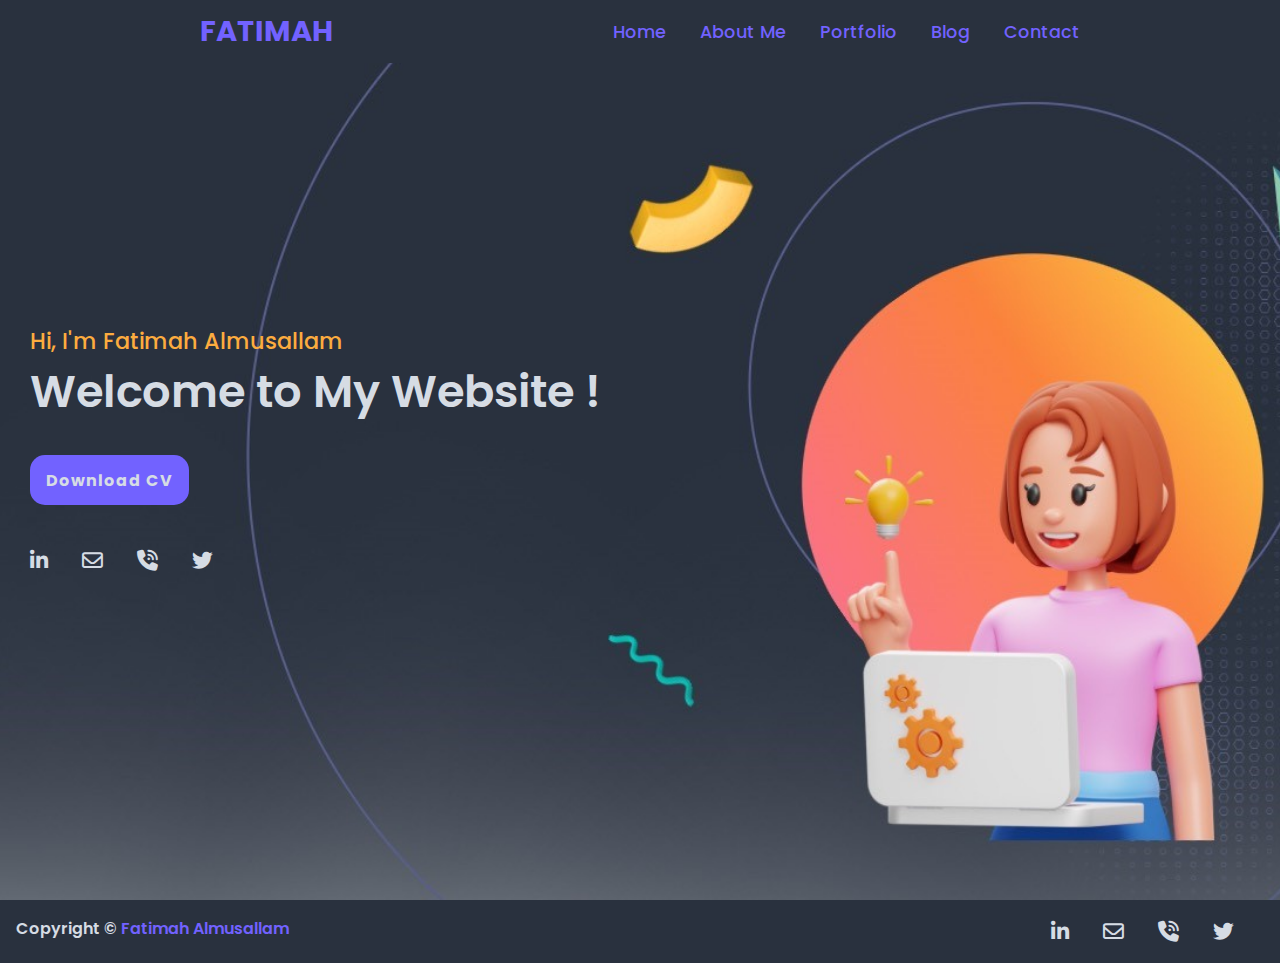
<file: index.html>
<!DOCTYPE html>
<html lang="en">
<head>
    <meta charset="UTF-8">
    <meta name="viewport" content="width=device-width, initial-scale=1.0">
    <link rel="stylesheet" href="style.css">
    <script src="script.js"></script>
    <link rel="stylesheet" href="https://cdnjs.cloudflare.com/ajax/libs/font-awesome/6.4.0/css/all.min.css">
    <title>Fatimah Almusallam</title>
</head>
<body class="light-mode">
    <header>
        <a href="index.html" class="logo">Fatimah</a>
        <nav class="navigation">
            <a href="index.html">Home</a>
            <a href="aboutme.html">About Me</a>
            <a href="portfolio.html">Portfolio</a>
            <a href="blog.html">Blog</a>
            <a href="contact.html">Contact</a>
        </nav>
    </header>
    <section class="main" id="hom.html" >
        <div>
            <h2> Hi, I'm Fatimah Almusallam <br> <span> Welcome to My Website ! </span></h2>
            <h3></h3>
            <a href="files/CV- Fatimah Almusallam  (4).pdf" class="main-btn"> Download CV </a>
            <div class="social-icons">
                <a href="https://www.linkedin.com/in/fatimah-almusallam-3b6923206?utm_source=share&utm_campaign=share_via&utm_content=profile&utm_medium=ios_app"><i class="fa-brands fa-linkedin-in"></i></a>
                <a href="mailto:fatima.almusallam0@gmail.com"><i class="fa-regular fa-envelope"></i></a>
                <a href="call:+9660536881809"><i class="fa-solid fa-phone-volume"></i></a>
                <a href="https://twitter.com/Fatimalmusallam"><i class="fa-brands fa-twitter"></i></a>
            </div>
        </div>
    </section>
        <footer class="footer">
        <p class="footer-title">Copyright © <span>Fatimah Almusallam</span></p>
        <div class="social-icons">
            <a href="https://www.linkedin.com/in/fatimah-almusallam-3b6923206?utm_source=share&utm_campaign=share_via&utm_content=profile&utm_medium=ios_app"><i class="fa-brands fa-linkedin-in"></i></a>
            <a href="mailto:fatima.almusallam0@gmail.com"><i class="fa-regular fa-envelope"></i></a>
            <a href="call:+9660536881809"><i class="fa-solid fa-phone-volume"></i></a>
            <a href="https://twitter.com/Fatimalmusallam"><i class="fa-brands fa-twitter"></i></a>
        </div>
    </footer>
</body>
</html>
</file>
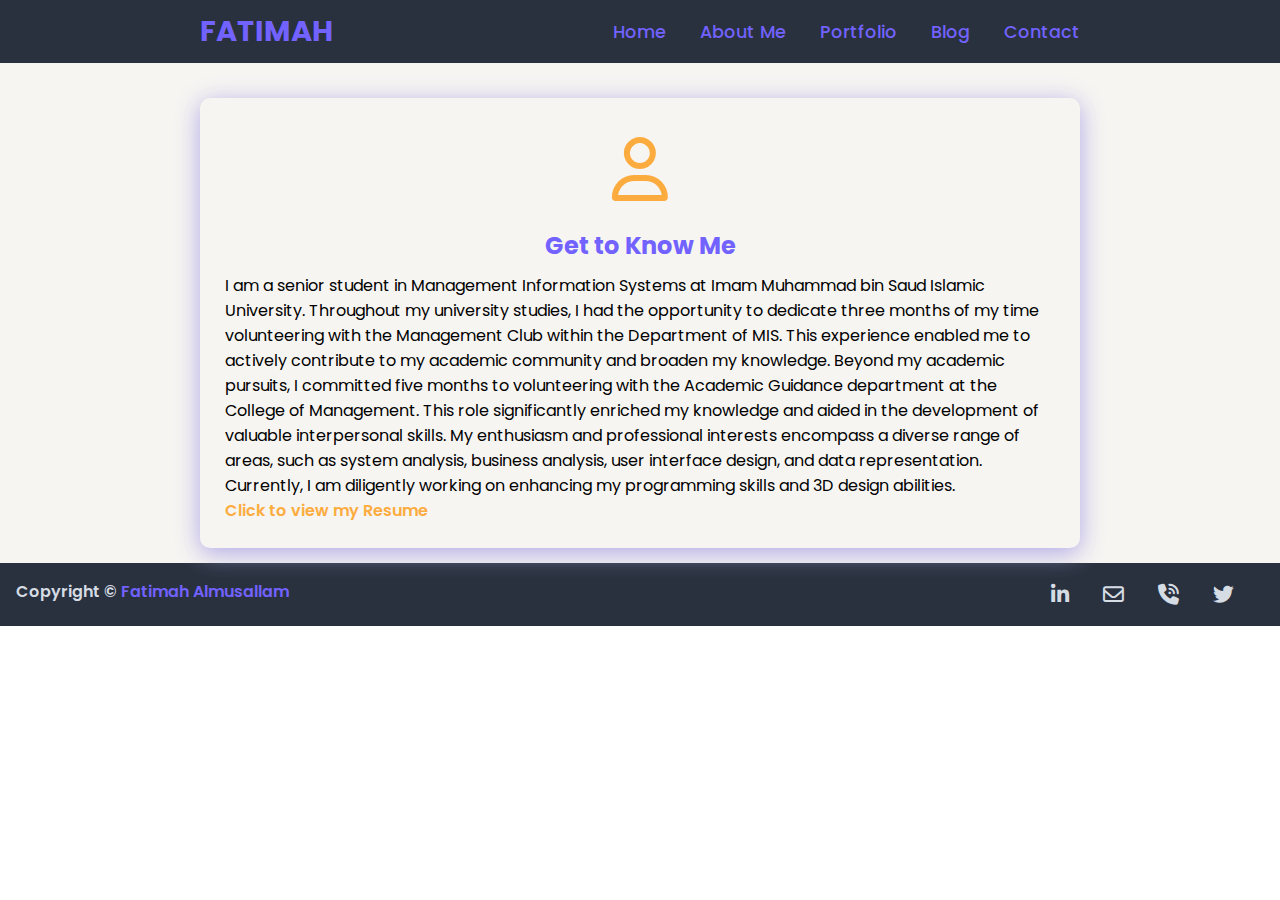
<file: aboutme.html>
<!DOCTYPE html>
<html lang="en">
<head>
    <meta charset="UTF-8">
    <meta name="viewport" content="width=device-width, initial-scale=1.0">
    <link rel="stylesheet" href="style.css">
    <script src="script.js"></script>
    <link rel="stylesheet" href="https://cdnjs.cloudflare.com/ajax/libs/font-awesome/6.4.0/css/all.min.css">
    <title>About Me - Fatimah Almusallam</title>
</head>
<body>
    <header>
        <a href="index.html" class="logo">Fatimah</a>
        <nav class="navigation">
            <a href="index.html">Home</a>
            <a href="aboutme.html">About Me</a>
            <a href="portfolio.html">Portfolio</a>
            <a href="blog.html">Blog</a>
            <a href="contact.html">Contact</a>
        </nav>
    </header>
    <section class="cards backgroundcolor" id="aboutme">
        <h2 class="title"> About Me </h2>
        <div class="content">
            <div class="card">
                <div class="icon">
                    <i class="fa-regular fa-user"></i>
                </div>
                <div class="info1">
                    <h3> Get to Know Me </h3>
                    <p> I am a senior student in Management Information Systems at Imam Muhammad bin Saud Islamic University. Throughout my university studies, I had the opportunity to dedicate three months of my time volunteering with the Management Club within the Department of MIS. This experience enabled me to actively contribute to my academic community and broaden my knowledge.
    
                        Beyond my academic pursuits, I committed five months to volunteering with the Academic Guidance department at the College of Management. This role significantly enriched my knowledge and aided in the development of valuable interpersonal skills.
                        
                        My enthusiasm and professional interests encompass a diverse range of areas, such as system analysis, business analysis, user interface design, and data representation. Currently, I am diligently working on enhancing my programming skills and 3D design abilities. <a href="files/CV- Fatimah Almusallam  (4).pdf" class="cv"><br> Click to view my Resume</a>
    
                    </p>
                </div>
            </div>
        </div>
    </section>    <footer class="footer">
        <p class="footer-title">Copyright © <span>Fatimah Almusallam</span></p>
        <div class="social-icons">
            <a href="https://www.linkedin.com/in/fatimah-almusallam-3b6923206?utm_source=share&utm_campaign=share_via&utm_content=profile&utm_medium=ios_app"><i class="fa-brands fa-linkedin-in"></i></a>
            <a href="mailto:fatima.almusallam0@gmail.com"><i class="fa-regular fa-envelope"></i></a>
            <a href="call:+9660536881809"><i class="fa-solid fa-phone-volume"></i></a>
            <a href="https://twitter.com/Fatimalmusallam"><i class="fa-brands fa-twitter"></i></a>
        </div>
    </footer>
</body>
</html>
</file>
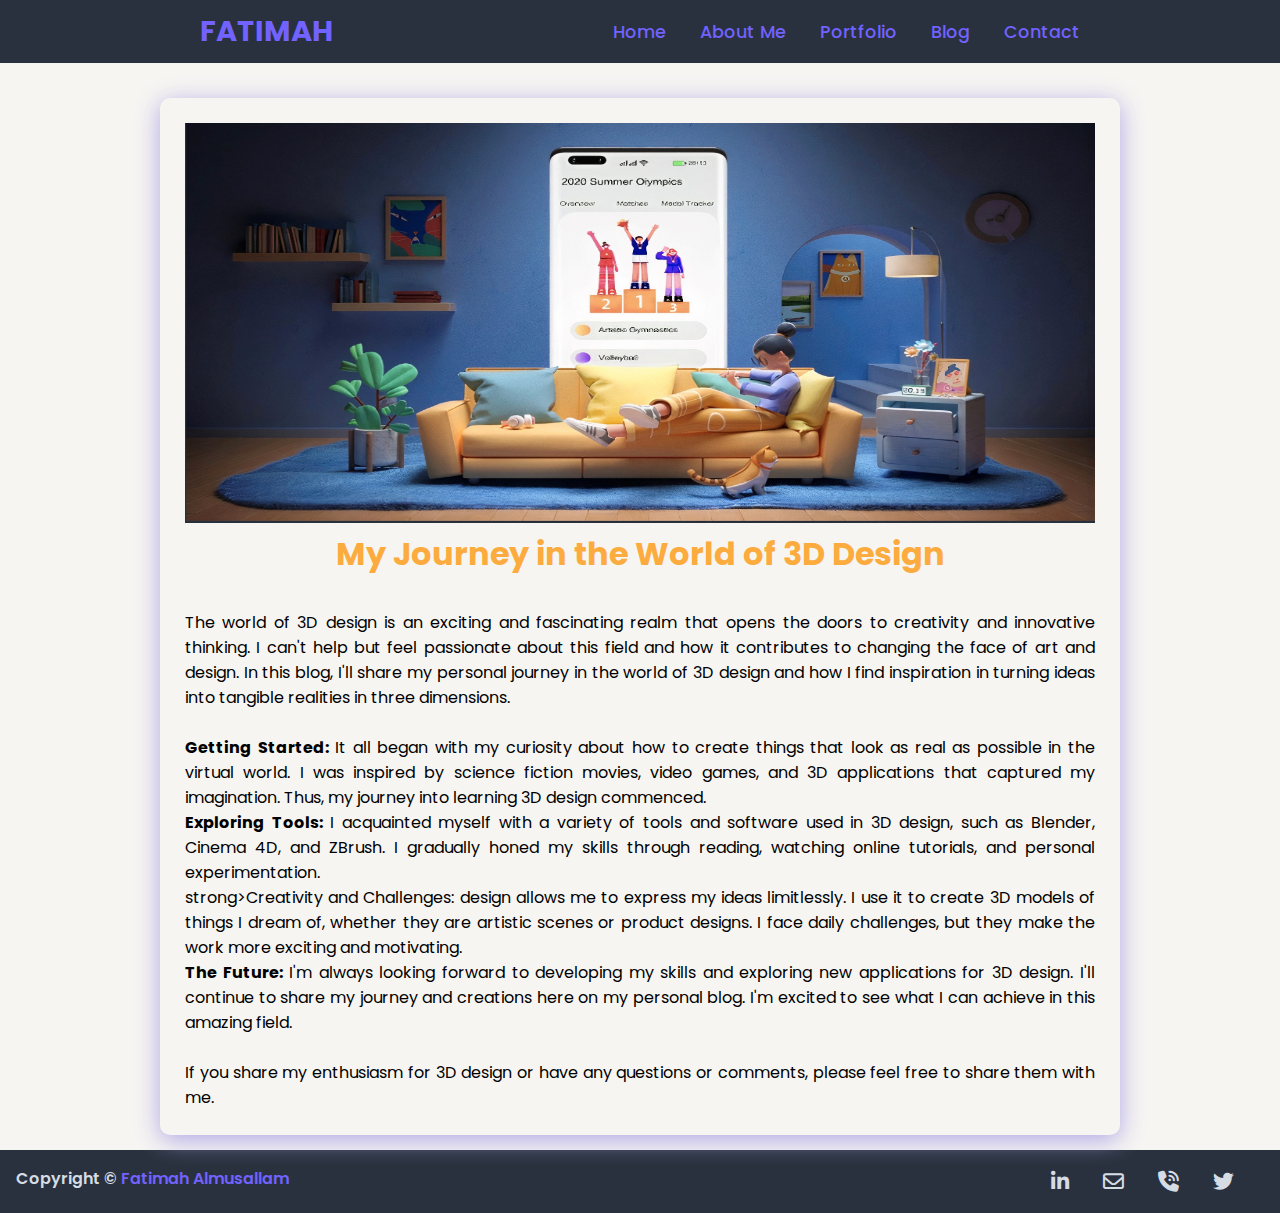
<file: blog.html>
<!DOCTYPE html>
<html lang="en">
<head>
    <meta charset="UTF-8">
    <meta name="viewport" content="width=device-width, initial-scale=1.0">
    <link rel="stylesheet" href="style.css">
    <script src="script.js"></script>
    <link rel="stylesheet" href="https://cdnjs.cloudflare.com/ajax/libs/font-awesome/6.4.0/css/all.min.css">
    <title>Blog - Fatimah Almusallam</title>
</head>
<body>
    <header>
        <a href="index.html" class="logo">Fatimah</a>
        <nav class="navigation">
            <a href="index.html">Home</a>
            <a href="aboutme.html">About Me</a>
            <a href="portfolio.html">Portfolio</a>
            <a href="blog.html">Blog</a>
            <a href="contact.html">Contact</a>
        </nav>
    </header>
    <section class="cards backgroundcolor" id="blog">
        <h2 class="title"> Blog </h2>
        <div class="content">
            <div class="card-blog">
                <div class="icon-blog">
                    <img src="images/3d.jpg">
                </div>
                <div class="info">
                    <h3> My Journey in the World of 3D Design </h3>
                    
                    <p>The world of 3D design is an exciting and fascinating realm that opens the doors to creativity and innovative thinking. I can't help but feel passionate about this field and how it contributes to changing the face of art and design. In this blog, I'll share my personal journey in the world of 3D design and how I find inspiration in turning ideas into tangible realities in three dimensions.</p>
                    <br>
                    <p><strong>Getting Started:</strong> It all began with my curiosity about how to create things that look as real as possible in the virtual world. I was inspired by science fiction movies, video games, and 3D applications that captured my imagination. Thus, my journey into learning 3D design commenced.</p>
                    <p><strong>Exploring Tools:</strong> I acquainted myself with a variety of tools and software used in 3D design, such as Blender, Cinema 4D, and ZBrush. I gradually honed my skills through reading, watching online tutorials, and personal experimentation.</p>
                    <p>strong>Creativity and Challenges: </strong> design allows me to express my ideas limitlessly. I use it to create 3D models of things I dream of, whether they are artistic scenes or product designs. I face daily challenges, but they make the work more exciting and motivating.</p>
                    <p><strong>The Future:</strong> I'm always looking forward to developing my skills and exploring new applications for 3D design. I'll continue to share my journey and creations here on my personal blog. I'm excited to see what I can achieve in this amazing field.</p>
                    <br>
                    <p>If you share my enthusiasm for 3D design or have any questions or comments, please feel free to share them with me.</p>
                </div>
            </div>
        </div>
    </section>    <footer class="footer">
        <p class="footer-title">Copyright © <span>Fatimah Almusallam</span></p>
        <div class="social-icons">
            <a href="https://www.linkedin.com/in/fatimah-almusallam-3b6923206?utm_source=share&utm_campaign=share_via&utm_content=profile&utm_medium=ios_app"><i class="fa-brands fa-linkedin-in"></i></a>
            <a href="mailto:fatima.almusallam0@gmail.com"><i class="fa-regular fa-envelope"></i></a>
            <a href="call:+9660536881809"><i class="fa-solid fa-phone-volume"></i></a>
            <a href="https://twitter.com/Fatimalmusallam"><i class="fa-brands fa-twitter"></i></a>
        </div>
    </footer>
</body>
</html>
</file>
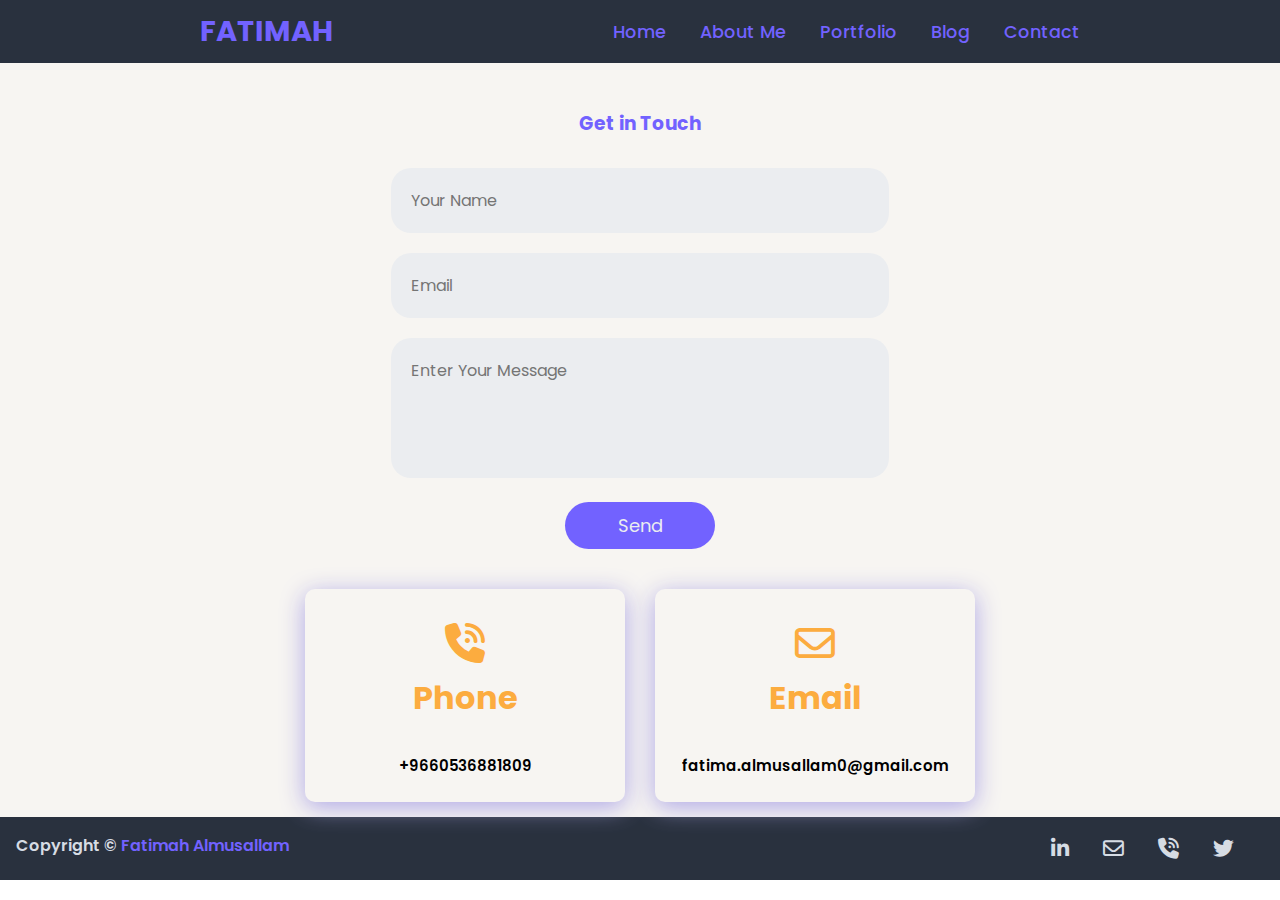
<file: contact.html>
<!DOCTYPE html>
<html lang="en">
<head>
    <meta charset="UTF-8">
    <meta name="viewport" content="width=device-width, initial-scale=1.0">
    <link rel="stylesheet" href="style.css">
    <link rel="stylesheet" href="https://cdnjs.cloudflare.com/ajax/libs/font-awesome/6.4.0/css/all.min.css">

    <title>Contact - Fatimah Almusallam</title>
</head>
<body>
    <header>
        <a href="index.html" class="logo">Fatimah</a>
        <nav class="navigation">
            <a href="index.html">Home</a>
            <a href="aboutme.html">About Me</a>
            <a href="portfolio.html">Portfolio</a>
            <a href="blog.html">Blog</a>
            <a href="contact.html">Contact</a>
        </nav>
    </header>
    <section class="cards contact backgroundcolor" id="contact">
        <h2 class="title"> contact with me </h2>
    
        <div class=" container">
            <form>
                <h3>Get in Touch</h3>
                <input type="text" id="name" placeholder="Your Name" required>
                <input type="email" id="email" placeholder="Email" required>
                <textarea id="message" rows="4" placeholder="Enter Your Message"></textarea>
                <button type="submit">Send</button>
            </form>
        </div>
        <script src="https://cdn.emailjs.com/dist/email.min.js"></script>
        <div class="content">
            <div class="card">
                <div class="icon">
                    <i class="fa-solid fa-phone-volume"></i>
                </div>
                <div class="info">
                    <h3> Phone </h3>
                    <p> +9660536881809 </p>
                </div>
            </div>
    
            <div class="card">
                <div class="icon">
                    <i class="fa-regular fa-envelope"></i>
                </div>
                <div class="info">
                    <h3> Email </h3>
                    <p> fatima.almusallam0@gmail.com</p>
                </div>
            </div>
        </div>
    </section>
        <footer class="footer">
        <p class="footer-title">Copyright © <span>Fatimah Almusallam</span></p>
        <div class="social-icons">
            <a href="https://www.linkedin.com/in/fatimah-almusallam-3b6923206?utm_source=share&utm_campaign=share_via&utm_content=profile&utm_medium=ios_app"><i class="fa-brands fa-linkedin-in"></i></a>
            <a href="mailto:fatima.almusallam0@gmail.com"><i class="fa-regular fa-envelope"></i></a>
            <a href="call:+9660536881809"><i class="fa-solid fa-phone-volume"></i></a>
            <a href="https://twitter.com/Fatimalmusallam"><i class="fa-brands fa-twitter"></i></a>
        </div>
    </footer>
    <script src="script.js"></script>
</body>
</html>
</file>
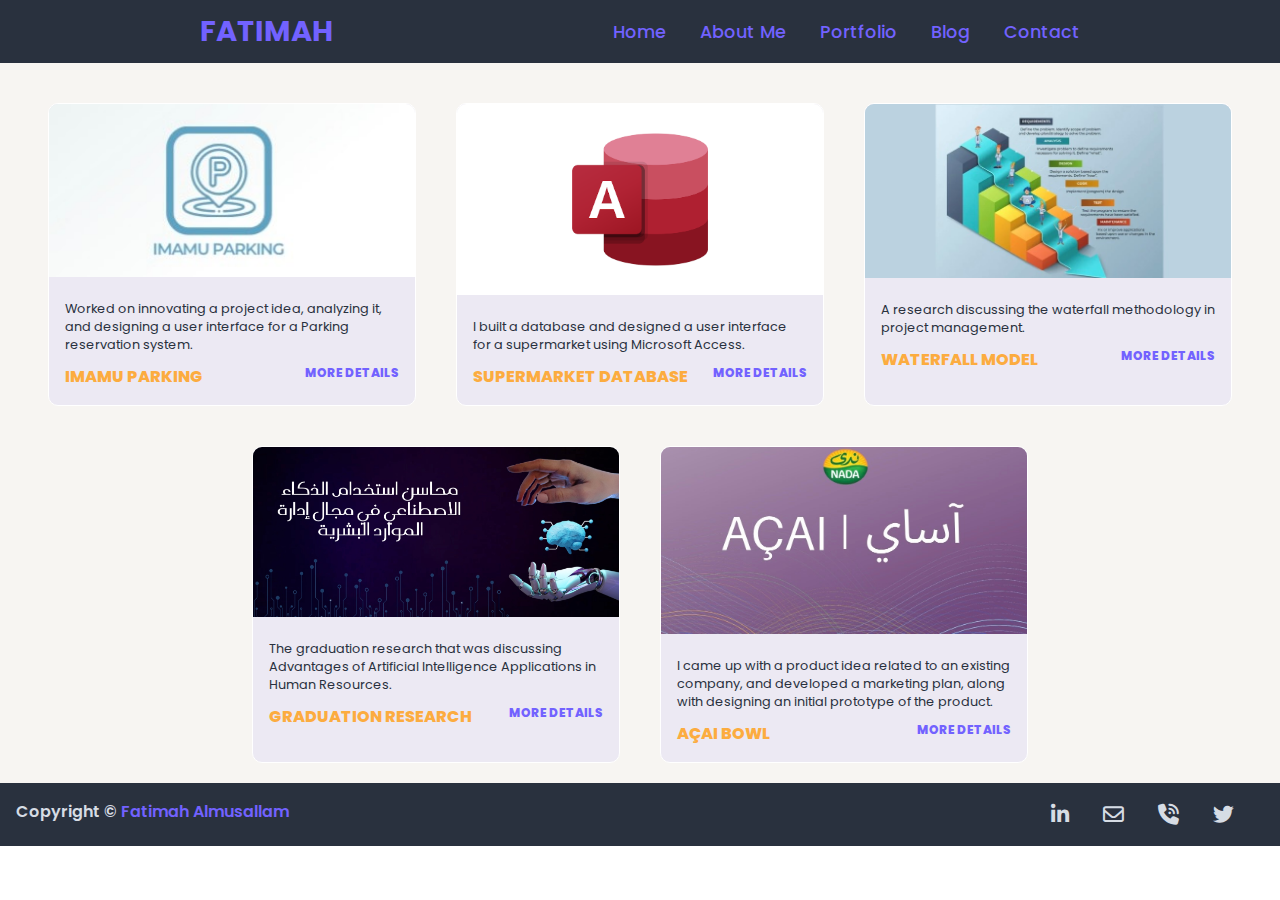
<file: portfolio.html>
<!DOCTYPE html>
<html lang="en">
<head>
    <meta charset="UTF-8">
    <meta name="viewport" content="width=device-width, initial-scale=1.0">
    <link rel="stylesheet" href="style.css">
    <script src="script.js"></script>
    <link rel="stylesheet" href="https://cdnjs.cloudflare.com/ajax/libs/font-awesome/6.4.0/css/all.min.css">
    <title>Portfolio - Fatimah Almusallam</title>
</head>
<body>
    <header>
        <a href="index.html" class="logo">Fatimah</a>
        <nav class="navigation">
            <a href="index.html">Home</a>
            <a href="aboutme.html">About Me</a>
            <a href="portfolio.html">Portfolio</a>
            <a href="blog.html">Blog</a>
            <a href="contact.html">Contact</a>
        </nav>
    </header>
    <section class="portfolio backgroundcolor" id="portfolio">
        <h2 class="title">portfolio</h2>
        <div class="content">
            <div class="portfolio-card">
                <div class="portfolio-image">
                    <img src="images/imamupark .jpg">
                </div>
                <div class="portfolio-info">
                    <p class="portfolio-category"> Worked on innovating a project idea, analyzing it, and designing a
                        user interface for a Parking reservation system. </p>
                    <strong class="portfolio-title">
                        <span> Imamu Parking </span>
                        <a href="files/Imamu Parking PowerPoint.pdf" class="more-details">More details</a>
                    </strong>
                </div>
            </div>
            <div class="portfolio-card">
                <div class="portfolio-image">
                    <img src="images/data.PNG">
                </div>
                <div class="portfolio-info">
                    <p class="portfolio-category"> I built a database and designed a user interface for a supermarket
                        using Microsoft Access.</p>
                    <strong class="portfolio-title">
                        <span> Supermarket Database </span>
                        <a href="files/Supermarket Database" class="more-details">More details</a>
                    </strong>
                </div>
            </div>
            <div class="portfolio-card">
                <div class="portfolio-image">
                    <img src="images/waterfall.jpg">
                </div>
                <div class="portfolio-info">
                    <p class="portfolio-category">A research discussing the waterfall methodology in project management.</p>
                    <strong class="portfolio-title">
                        <span> Waterfall Model </span>
                        <a href="files/WaterFall Model PowerPoint.pdf" class="more-details">More details</a>
                    </strong>
                </div>
            </div>
            <div class="portfolio-card">
                <div class="portfolio-image">
                    <img src="images/fainal.jpg">
                </div>
                <div class="portfolio-info">
                    <p class="portfolio-category">The graduation research that was discussing Advantages of Artificial Intelligence Applications in Human Resources.</p>
                    <strong class="portfolio-title">
                        <span> Graduation research </span>
                        <a href="files/Advantages of Artificial Intelligence Applications in Human Resources.pdf" class="more-details">More details</a>
                    </strong>
                </div>
            </div>
            <div class="portfolio-card">
                <div class="portfolio-image">
                    <img src="images/acai.jpg">
                </div>
                <div class="portfolio-info">
                    <p class="portfolio-category"> I came up with a product idea related to an existing company, and
                        developed a marketing plan, along with designing an initial prototype of the product.</p>
                    <strong class="portfolio-title">
                        <span> AÇAI Bowl </span>
                        <a href="files/AÇAI Bowl.pdf" class="more-details">More details</a>
                    </strong>
                </div>
            </div>
        </div>
    </section>    <footer class="footer">
        <p class="footer-title">Copyright © <span>Fatimah Almusallam</span></p>
        <div class="social-icons">
            <a href="https://www.linkedin.com/in/fatimah-almusallam-3b6923206?utm_source=share&utm_campaign=share_via&utm_content=profile&utm_medium=ios_app"><i class="fa-brands fa-linkedin-in"></i></a>
            <a href="mailto:fatima.almusallam0@gmail.com"><i class="fa-regular fa-envelope"></i></a>
            <a href="call:+9660536881809"><i class="fa-solid fa-phone-volume"></i></a>
            <a href="https://twitter.com/Fatimalmusallam"><i class="fa-brands fa-twitter"></i></a>
        </div>
    </footer>
</body>
</html>
</file>
<file: style.css>
@import url('https://fonts.googleapis.com/css2?family=Poppins:ital,wght@0,100;0,200;0,300;0,400;0,500;0,600;0,700;0,800;0,900;1,100;1,200;1,300;1,400;1,500;1,600;1,700;1,800;1,900&display=swap');
*{
    font-family: 'Poppins', sans-serif;
    margin: 0;
    padding: 0;
    box-sizing: border-box;
    scroll-behavior: smooth;
}
header{
    background-color: #29313E ;
    width: 100%;
    position: fixed;
    z-index: 999;
    display: flex;
    justify-content: space-between;
    align-items: center;
    padding: 10px 200px ;
}
.logo{
    text-decoration: none;
    color: #7262FF ;
    text-transform: uppercase;
    font-weight: 700;
    font-size: 1.8em; 
}
.navigation a{
    color: #7262FF ;
    text-decoration: none;
    font-size: 1.1em;
    font-weight: 500;
    padding-left: 30px;
}
.navigation a:hover{
    color: #7a7780;;
}
.section{
    padding: 100px 200px ;

}
.main{
    width: 100%;
    min-height: 100vh;
    display: flex;
    align-items: center;
    padding: 30px;
    background: url(images/background\ image\ 4.jpg) no-repeat;
    background-size: cover;
    background-position: center;
    background-attachment: fixed;
}
.main h2{
    color: #FCAC3F; 
    font-size: 1.4em;
    font-weight: 500;
}
.main h2 span{
    display: inline-block;
    margin-top: 1opx;
    color: #d6dce4; 
    font-size: 2em;
    font-weight: 600;
}
.main h3{
    color: aliceblue;
    font-size: 2em;
    font-weight: 700;
    letter-spacing: 1px;
    margin-top: 10px;
    margin-bottom: 30px; 
}
.main-btn{
    color: #d6dce4;
    background-color: #7262FF;
    text-decoration: none;
    font-size: 1em;
    font-weight: 700;
    display: inline-block;
    padding: 0.80em 1em;
    letter-spacing: 1px;
    border-radius: 15px;
    margin-bottom: 40px;
    transition: 0.7s ease;
}
.main-btn:hover{
    background-color: #443a9e;
    transform: scale(1.2);
}
.social-icons a{
    color: #d6dce4;
    font-size: 1.3em;
    padding-right: 30px;
}
.title{
    display: flex;
    justify-content: center;
    color: #7262FF;
    font-size: 2.2em;
    font-weight: 800;
    margin-bottom: 30px;
}
.content{
    display: flex;
    justify-content: center;
    flex-direction: row; 
    flex-wrap: wrap;
}
.card{
    background-color: #f7f5f2;
    width: 21.25em;
    box-shadow: 0 5px 25px rgba(171, 164, 229, 0.963);
    border-radius: 10px;
    padding: 25px;
    margin: 15px;
    width: 55em;
    transition: 0.7s ease;
}
.card:hover{
    transform: scale(1.2); 
}
.icon{
    color: #FCAC3F;
    font-size: 4em;
    text-align: center;
}
.info{
    text-align: justify;
}

.info1 h3{
    color: #7262FF;
    font-size: 1.5em;
    font-weight: 700;
    margin: 10px;
    text-align: center;
}
.backgroundcolor{
background-color: #f7f5f2;}

.portfolio .content{
    margin-top: 30px;
}
.portfolio-card{
    background-color:#7262ff13;
    border: 1px solid #fff;
    min-height: 14em;
    width: 23em;
    overflow: hidden;
    border-radius: 10px;
    margin: 20px;
    transition: 0.7s ease;
}
.portfolio-card:hover{
    transform: scale(1.1);
}
.portfolio-card:hover .portfolio-image{
    opacity: 0.9;  
}
.portfolio-image img{
    width: 100%;
}
.portfolio-info{
    padding: 1em;
}
.portfolio-category{
    font-size: 0.8em;
    color: #29313E;
}
.portfolio-title{
    display: flex;
    justify-content: space-between;
    text-transform: uppercase;
    font-weight: 800;
    margin-top: 10px;
    color: #FCAC3F;
}
.more-details{
    text-decoration: none;
    color: #7262FF;
    font-size: 12px;
}
.more-details:hover{
    color: #7a7780;
}
.contact .icon{
    font-size: 2.5em;
}
.contact .info p {
    text-align: center;
    font-size: 15px;
    font-weight: 600;

}
.contact .card{
    width: 20em;
}
.container{
    width: 100%;
    height: 100vn;
    display: flex;
    align-items: center;
    justify-content: center;

}
form{
    display: flex;
    flex-direction: column;
    padding: 2vw 4vw;
    width: 80%;
    max-width: 600px;
    border-radius: 10px;
}
form h3{
    text-align: center;
    color: #7262FF;
    margin-bottom: 20px;
}
form input, form textarea{
    border: 0px;
    margin: 10px 0;
    padding: 20px;
    outline: none;
    background: #ebedf0;
    font-size: 16px;
    border-radius: 20px;
    resize: none;
    transition: all 0.5s;

}
form button{
    padding: 10px;
    background: #7262FF;
    color: #ebedf0;
    font-size: 18px;
    border: 0;
    outline: none;
    cursor: pointer;
    width: 150px;
    margin: 14px auto 0;
    border-radius: 30px;
    cursor: pointer;
}
.footer{
    background-color: #29313E;
    color: #d6dce4;
    padding: 1em;
    display: flex;
    justify-content: space-between;
}
.footer-title{
    font-weight: 600;
}
.footer-title span{
    color: #7262FF;
}
@media (max-width:1023px){
    header{
        padding: 12px 20px;
    }
    .navigation a{
        padding-left: 10px;
    }
    .title{
        font-size: 1.8em;
    }
    section{
        padding: 80px 20px ;   
     }
     .main-content h2{
        font-size: 1em;
     }
     .main-content h3{
        font-size: 1.6em;
     }
     .content{
        flex-direction: column;
        align-items: center;
     }
}
@media (max-width:641px){
    body{
        font-size: 12px;
    }
    .main-content h2{
        font-size: 0.8em;
    }
    .main-content h3{
        font-size: 1.4em;
    }
}
@media (max-width:300px){
    body{
        font-size: 10px;
    }
}
@media (max-width:828px){
    body {
        font-size: 16px;
    }
    .container {
        width: 90%;
    }
}
.cv{
    color: #FCAC3F;
    font-weight: 600;
    font-size: 15;
    text-decoration: none;

}
.cv:hover{
    color: #7a7780;
}
.info h3{
    text-align: center;
    color: #FCAC3F;
    margin-bottom: 1em;
    width: 700;
    font-size: 2em;
}

.blog-content{
    margin-bottom: 1em;
    margin-left: 6em;
    margin-right: 6em;
    text-align: justify;
}
.blog{
    background-color: #f7f5f2;
}


.card-blog{
    background-color: #f7f5f2;
    width: 21.25em;
    box-shadow: 0 5px 25px rgba(171, 164, 229, 0.963);
    border-radius: 10px;
    padding: 25px;
    margin: 15px;
    width: 60em;
    transition: 0.7s ease;
}
.icon-blog img{
    height:25em ;
    width: 100%;
}
</file>
